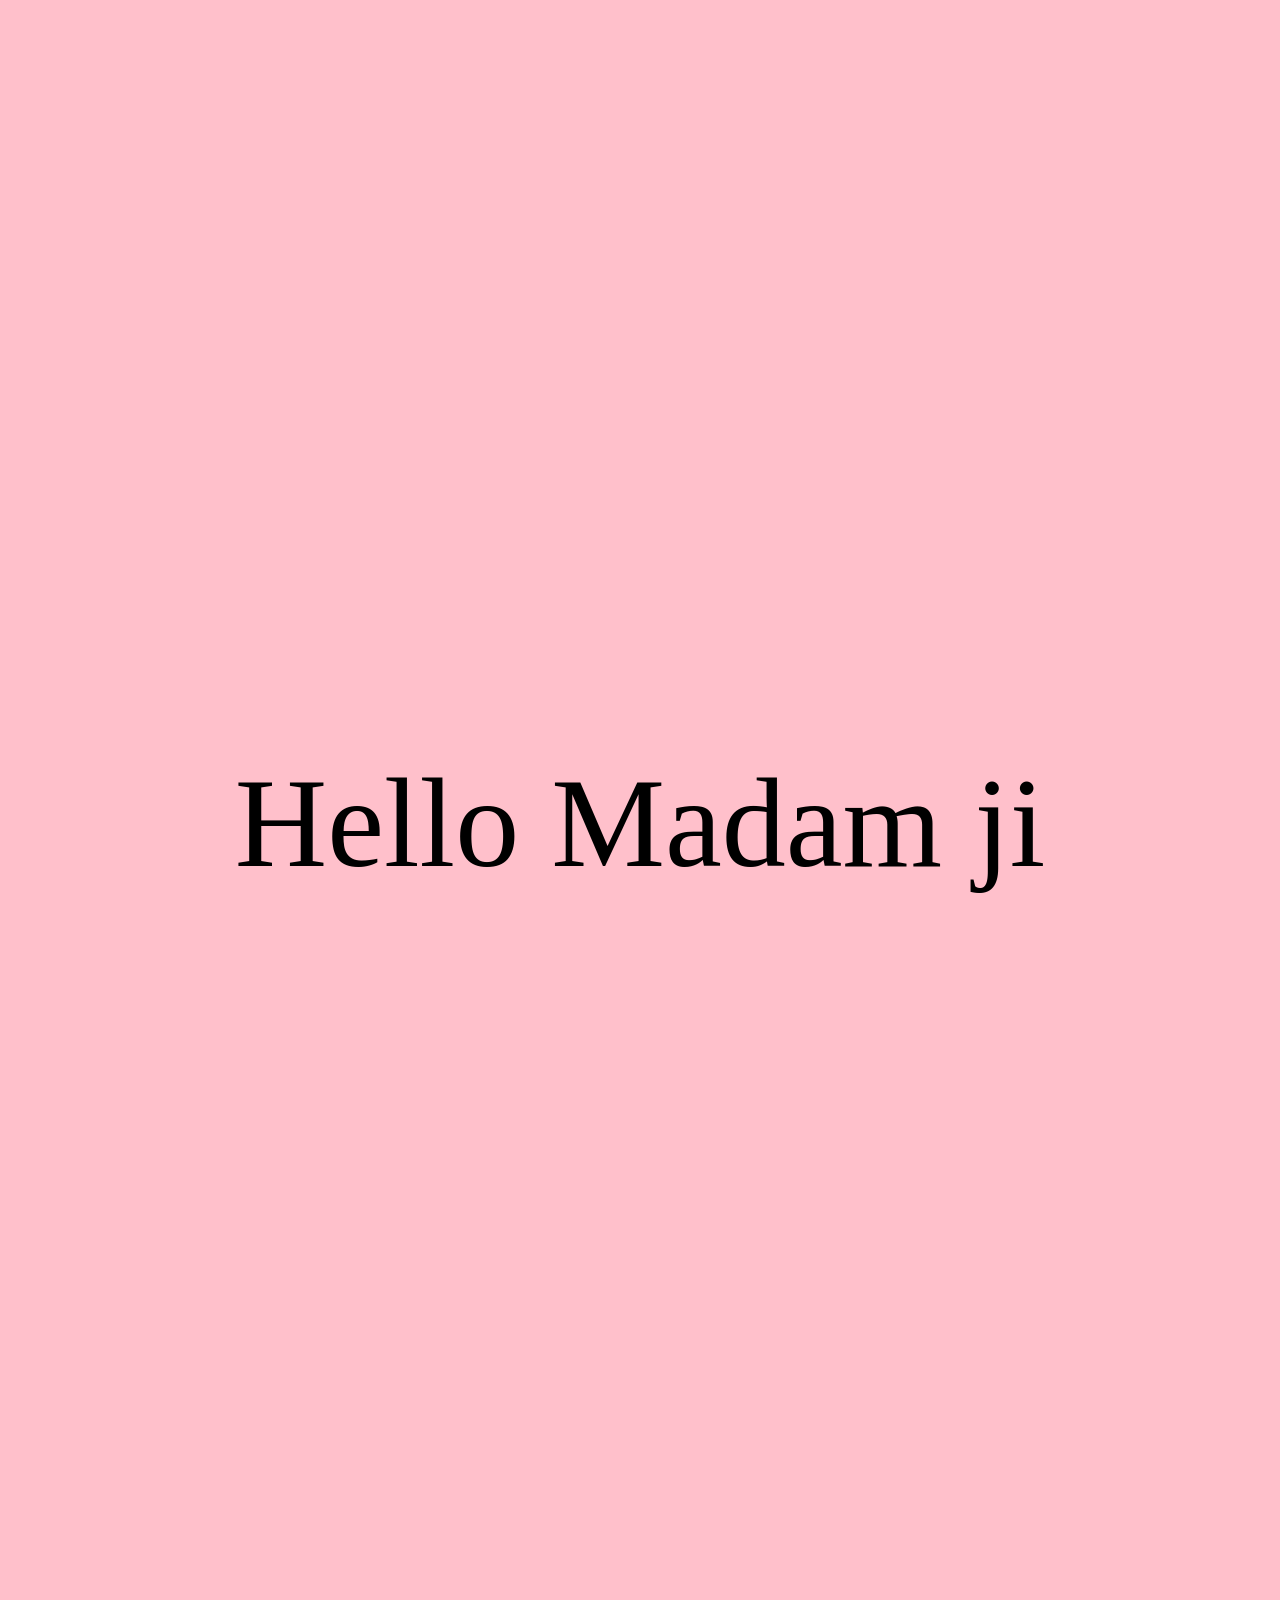
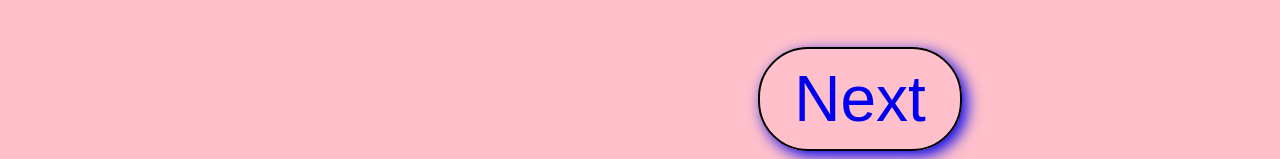
<file: index.html>
<html>

<head>
  <link rel="stylesheet" href="style1.css">
  <title>
    Sorry Madam ji
  </title>
</head>

<body>
  <div class="a">
    Hello Madam ji
  </div>
  
  <a href="2.html" class="one-button">
    Next
  </a>
   
</body>

</html>
</file>
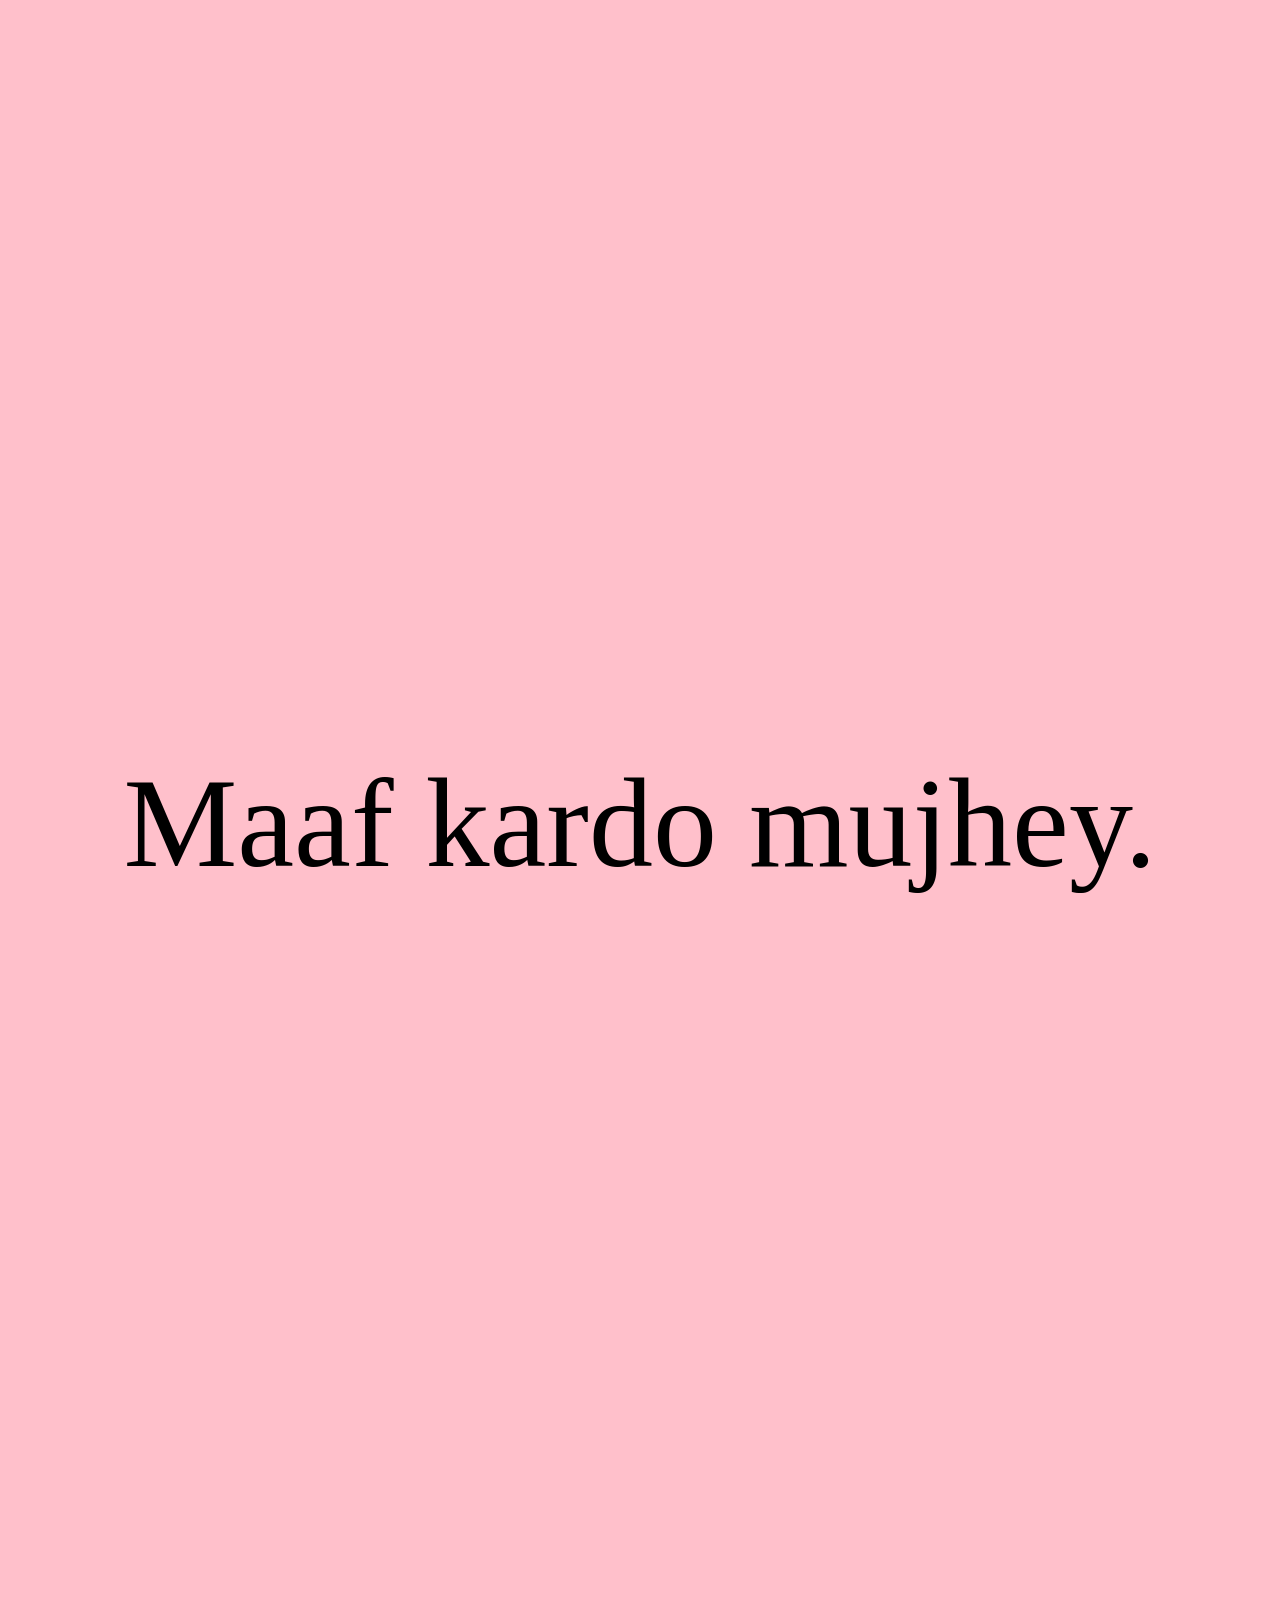
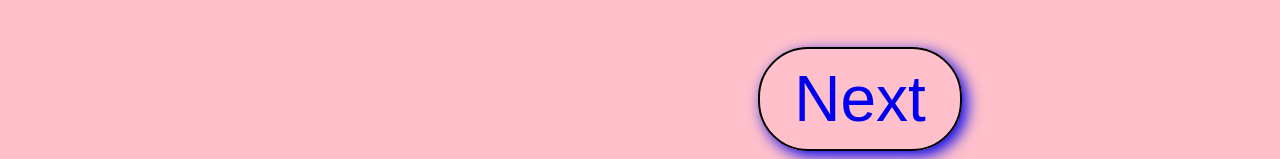
<file: 2.html>
<!DOCTYPE html>
<html>

<head>
  <link rel="stylesheet" href="style2.css">
  
  <title>
    Sorry - @manjil_adk
    </title>
</head>

<body>
  <div class="b">
    Maaf kardo mujhey. 
  </div>
  
  <a href="3.html" class="two-button">
    Next
  </a>
</body>

</html>
</file>
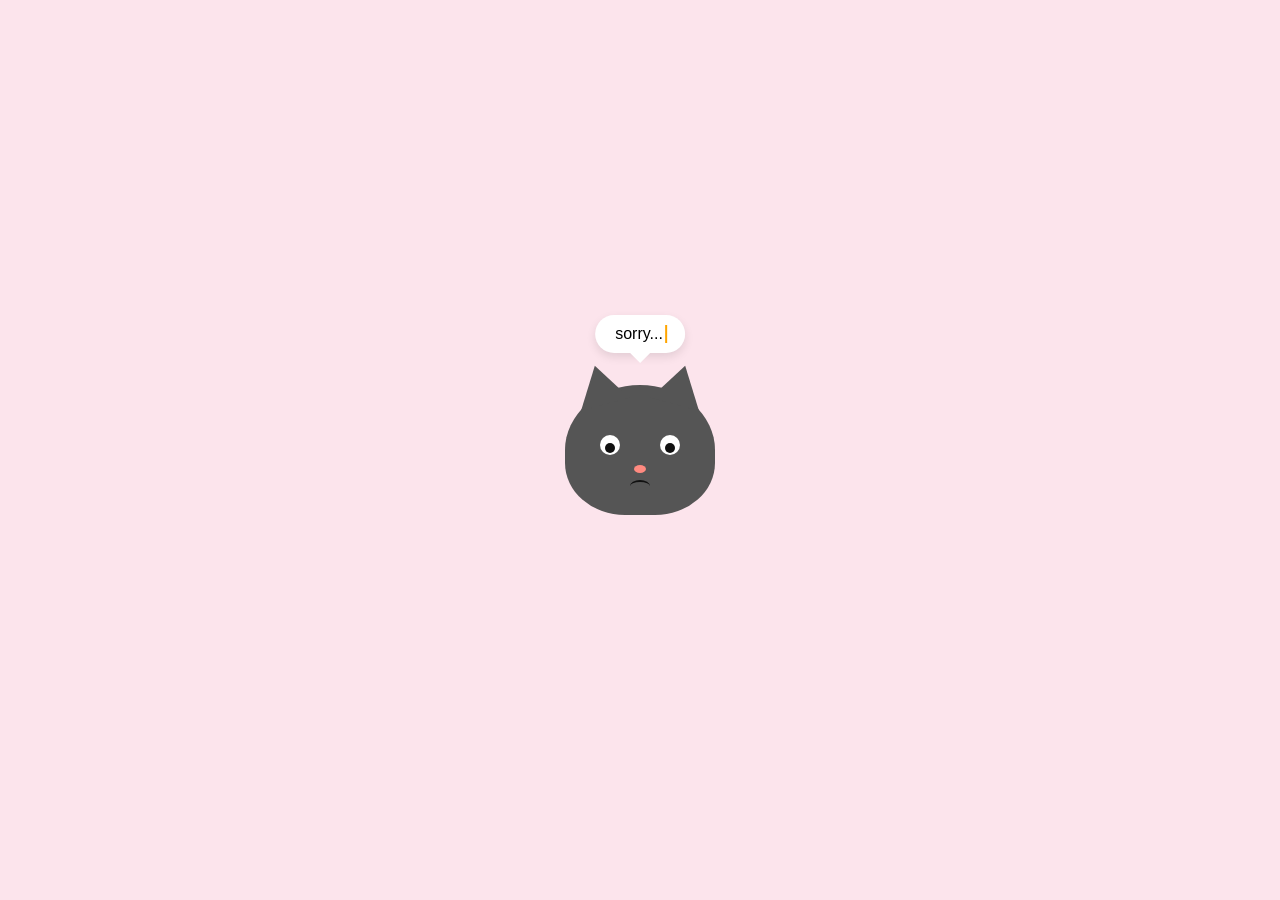
<file: 3.html>
<!DOCTYPE html>
<html lang="en">
<head>
    <meta charset="UTF-8">
    <meta name="viewport" content="width=device-width, initial-scale=1.0">
    <title>Animated Sorry Cat</title>
    <style>
        body {
            background-color: #fce4ec;
            margin: 0;
            display: flex;
            justify-content: center;
            align-items: center;
            height: 100vh;
            font-family: sans-serif;
        }

        .cat-container {
            position: relative;
            width: 150px;
            height: 130px;
            animation: sadSlouch 4s ease-in-out infinite;
        }

        /* --- Speech Bubble --- */
        .speech-bubble {
            position: absolute;
            background: white;
            padding: 10px 20px;
            border-radius: 20px;
            top: -70px;
            left: 50%;
            transform: translateX(-50%);
            box-shadow: 0 4px 10px rgba(0,0,0,0.1);
            white-space: nowrap;
        }

        .speech-bubble::after {
            content: '';
            position: absolute;
            bottom: -10px;
            left: 50%;
            margin-left: -10px;
            border-left: 10px solid transparent;
            border-right: 10px solid transparent;
            border-top: 10px solid white;
        }

        /* --- Cat Face --- */
        .cat-head {
            width: 100%;
            height: 100%;
            background: #555;
            border-radius: 50% 50% 40% 40%;
            position: relative;
        }

        /* Ears */
        .cat-head::before, .cat-head::after {
            content: '';
            position: absolute;
            top: -20px;
            width: 0;
            height: 0;
            border-left: 25px solid transparent;
            border-right: 25px solid transparent;
            border-bottom: 40px solid #555;
        }
        .cat-head::before { left: 10px; transform: rotate(-15deg); }
        .cat-head::after { right: 10px; transform: rotate(15deg); }

        /* Eyes */
        .eye {
            position: absolute;
            width: 20px;
            height: 20px;
            background: white;
            border-radius: 50%;
            top: 50px;
            overflow: hidden;
        }
        .eye-l { left: 35px; }
        .eye-r { right: 35px; }

        .eye::after {
            content: '';
            position: absolute;
            width: 10px;
            height: 10px;
            background: #111;
            border-radius: 50%;
            bottom: 2px;
            left: 5px;
        }

        /* Nose & Mouth */
        .nose {
            position: absolute;
            width: 12px;
            height: 8px;
            background: #ff8a80;
            border-radius: 50%;
            top: 80px;
            left: 50%;
            margin-left: -6px;
        }

        .mouth {
            position: absolute;
            width: 20px;
            height: 10px;
            border-top: 2px solid #111;
            border-radius: 50%;
            top: 95px;
            left: 50%;
            margin-left: -10px;
        }

        /* Animations */
        @keyframes sadSlouch {
            0%, 100% { transform: translateY(0); }
            50% { transform: translateY(10px); }
        }

        .typing {
            overflow: hidden;
            border-right: 2px solid orange;
            white-space: nowrap;
            width: 0;
            animation: typing 2s steps(8) forwards infinite;
        }

        @keyframes typing {
            from { width: 0 }
            to { width: 100% }
        }
    </style>
</head>
<body>

    <div class="cat-container">
        <div class="speech-bubble">
            <div class="typing">sorry...</div>
        </div>
        <div class="cat-head">
            <div class="eye eye-l"></div>
            <div class="eye eye-r"></div>
            <div class="nose"></div>
            <div class="mouth"></div>
        </div>
    </div>

</body>
</html>
</file>
<file: style1.css>
body{
  background-color: pink;
  
}

.a{
  
  font-family: 'Times New Roman', Times, serif;
   font-size: 128px;
   text-align: center;
   margin-top: 750px;
  
}

.one-button{
  display: inline-flex;
  place-items: center;
  justify-content: center;
  
  
   border: 2px solid black;
   height: 100px;
   width:200px;
   border-radius:50px;
   box-shadow:5px 5px 15px;
   
   text-decoration: none;
   font-family: sans-serif;
   font-size: 64px;
   
   margin-left: 750px;
   margin-top: 750px;
}
</file>
<file: style2.css>
body{
  background-color: pink;
}

.b{
   font-family: 'Times New Roman', Times, serif;
   font-size: 128px;
   text-align: center;
   margin-top: 750px;
}

.two-button{
display: inline-flex;
place-items: center;
justify-content: center;


border: 2px solid black;
height: 100px;
width:200px;
border-radius:50px;
box-shadow:5px 5px 15px;

text-decoration: none;
font-family: sans-serif;
font-size: 64px;

margin-left: 750px;
margin-top: 750px;
}
</file>
